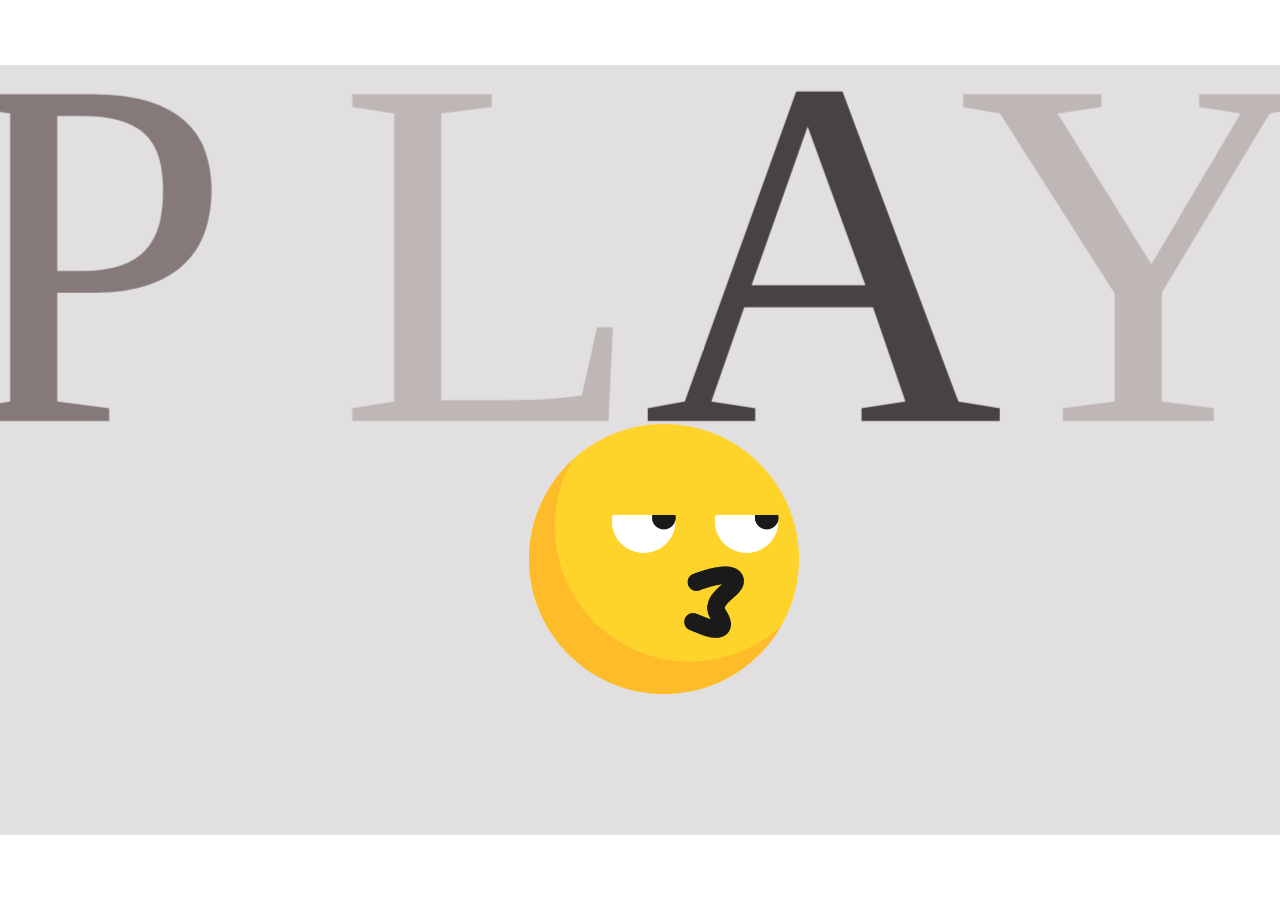
<file: door/index.html>
<!DOCTYPE html>
<html>

<head>
  <meta charset="utf-8">
  <title>door</title>
  <meta name="generator" content="Google Web Designer 14.0.4.1108">
  <meta name="template" content="Expandable 3.0.0">
  <meta name="viewport" content="width=device-width, initial-scale=1.0">
  <link href="gwdpage_style.css" rel="stylesheet" data-version="13" data-exports-type="gwd-page">
  <link href="gwdpagedeck_style.css" rel="stylesheet" data-version="14" data-exports-type="gwd-pagedeck">
  <link href="gwdimage_style.css" rel="stylesheet" data-version="16" data-exports-type="gwd-image">
  <style type="text/css" id="gwd-center-page-style">
    #page1 {
      left: 50%;
      top: 50%;
      margin-left: -731px;
      margin-top: -384.99px;
    }
  </style>
  <style type="text/css" id="gwd-lightbox-style">
    .gwd-lightbox {
      overflow: hidden;
    }
  </style>
  <style type="text/css" id="gwd-text-style">
    p {
      margin: 0px;
    }
    h1 {
      margin: 0px;
    }
    h2 {
      margin: 0px;
    }
    h3 {
      margin: 0px;
    }
  </style>
  <style type="text/css">
    html, body {
      width: 100%;
      height: 100%;
      margin: 0px;
    }
    .gwd-page-container {
      position: relative;
      width: 100%;
      height: 100%;
    }
    .gwd-page-content {
      background-color: transparent;
      transform: perspective(1400px) matrix3d(1, 0, 0, 0, 0, 1, 0, 0, 0, 0, 1, 0, 0, 0, 0, 1);
      transform-style: preserve-3d;
      position: absolute;
    }
    .gwd-page-wrapper {
      background-color: rgb(255, 255, 255);
      position: absolute;
      transform: translateZ(0px);
    }
    .page1-content {
      width: 550px;
      height: 400px;
    }
    .gwd-page-hu0l {
      background-image: none;
      background-color: rgb(225, 223, 223);
      width: 1462px;
      height: 769.98px;
    }
    .gwd-div-cn93 {
      width: 1462px;
      height: 769.98px;
    }
    .gwd-image-1e0q {
      position: absolute;
      width: 270px;
      height: 270px;
      left: 620px;
      top: 359px;
    }
    .gwd-image-17ht {
      position: absolute;
      overflow: hidden;
      visibility: hidden;
      width: 47px;
      height: 47px;
      left: 0px;
      top: 0px;
    }
    .gwd-image-fw6a {
      position: absolute;
      visibility: hidden;
      opacity: 0.95;
      width: 65px;
      height: 65px;
      left: 1267px;
      top: 670px;
    }
    .gwd-div-45rn {
      position: absolute;
      width: 134px;
      height: 117.58px;
      left: 1267px;
      top: 570px;
    }
    .gwd-p-11vv {
      position: absolute;
      transform-origin: 50% 50% 0px;
      text-align: center;
      left: -332px;
      top: -165px;
      z-index: 0;
      transform-style: preserve-3d;
      font-weight: normal;
      font-family: Verdana;
      height: 513.18px;
      border-image-source: none;
      border-image-width: 1;
      border-image-outset: 0;
      border-image-repeat: stretch;
      border-color: rgb(225, 223, 223);
      width: 2410px;
      font-size: 500px;
      transform: translate3d(-146px, 65px, -2px);
      color: rgb(82, 73, 73);
    }
    .gwd-div-399p {
      width: 100%;
      height: 100%;
    }
    .gwd-img-fkug {
      width: 100%;
      height: 100%;
      display: block;
      background-position: center center;
    }
    .gwd-span-nyzu {
      color: rgb(138, 127, 127);
    }
    .gwd-span-1im9 {
      font-size: 350px;
    }
    .gwd-span-146o {
      color: rgb(133, 121, 121);
    }
    .gwd-span-10i2 {
      color: rgb(191, 182, 182);
    }
    .gwd-span-1e3h {
      color: rgb(71, 67, 67);
    }
    .gwd-span-fdxi {
      color: rgb(191, 182, 182);
    }
  </style>
  <script data-source="googbase_min.js" data-version="4" data-exports-type="googbase" src="googbase_min.js"></script>
  <script data-source="gwd_webcomponents_v1_min.js" data-version="2" data-exports-type="gwd_webcomponents_v1" src="gwd_webcomponents_v1_min.js"></script>
  <script data-source="gwdpage_min.js" data-version="13" data-exports-type="gwd-page" src="gwdpage_min.js"></script>
  <script data-source="gwdpagedeck_min.js" data-version="14" data-exports-type="gwd-pagedeck" src="gwdpagedeck_min.js"></script>
  <script type="text/javascript" gwd-events="support" src="gwd-events-support.1.0.js"></script>
  <script type="text/javascript" gwd-events="handlers">
    gwd.auto_3561854_emoji_emoticon_expression_feeling_grumble_iconClick = function(event) {
      // GWD Predefined Function
      gwd.actions.events.setInlineStyle('3561854_emoji_emoticon_expression_feeling_grumble_icon', 'transition: all 2s ease-in-out; transform: rotate(20deg) translate(-30px);');
    };
    gwd.auto_3561854_emoji_emoticon_expression_feeling_grumble_iconClick1 = function(event) {
      // GWD Predefined Function
      gwd.actions.events.setInlineStyle('1038975_astronomy_celestial_body_light_planet_sky_icon', 'transition: all 1s ease-in; visibility: visible;');
    };
    gwd.auto_3561854_emoji_emoticon_expression_feeling_grumble_iconClick2 = function(event) {
      // GWD Predefined Function
      gwd.actions.events.setInlineStyle('2199086_mail_email_letter_message_paper_icon', 'transition: all 1s linear; visibility: visible;');
    };
  </script>
  <script type="text/javascript" gwd-events="registration">
    // Google Web Designer中的事件处理支持代码
    // 此脚本块是自动生成的。请勿修改！
    gwd.actions.events.registerEventHandlers = function(event) {
      gwd.actions.events.addHandler('3561854_emoji_emoticon_expression_feeling_grumble_icon', 'click', gwd.auto_3561854_emoji_emoticon_expression_feeling_grumble_iconClick, false);
      gwd.actions.events.addHandler('3561854_emoji_emoticon_expression_feeling_grumble_icon', 'click', gwd.auto_3561854_emoji_emoticon_expression_feeling_grumble_iconClick1, false);
      gwd.actions.events.addHandler('3561854_emoji_emoticon_expression_feeling_grumble_icon', 'click', gwd.auto_3561854_emoji_emoticon_expression_feeling_grumble_iconClick2, false);
    };
    gwd.actions.events.deregisterEventHandlers = function(event) {
      gwd.actions.events.removeHandler('3561854_emoji_emoticon_expression_feeling_grumble_icon', 'click', gwd.auto_3561854_emoji_emoticon_expression_feeling_grumble_iconClick, false);
      gwd.actions.events.removeHandler('3561854_emoji_emoticon_expression_feeling_grumble_icon', 'click', gwd.auto_3561854_emoji_emoticon_expression_feeling_grumble_iconClick1, false);
      gwd.actions.events.removeHandler('3561854_emoji_emoticon_expression_feeling_grumble_icon', 'click', gwd.auto_3561854_emoji_emoticon_expression_feeling_grumble_iconClick2, false);
    };
    document.addEventListener("DOMContentLoaded", gwd.actions.events.registerEventHandlers);
    document.addEventListener("unload", gwd.actions.events.deregisterEventHandlers);
  </script>
  <script data-source="gwdimage_min.js" data-version="16" data-exports-type="gwd-image" src="gwdimage_min.js"></script>
</head>

<body class="document-body">
  <gwd-pagedeck class="gwd-page-container" id="pagedeck" data-gwd-offset-top="0px" data-gwd-offset-left="0px">
    <gwd-page id="page1" class="gwd-page-wrapper page1-content gwd-lightbox gwd-page-hu0l" data-gwd-width="1462px" data-gwd-height="769.98px" centered="">
      <div class="gwd-page-content page1-content gwd-div-cn93">
        <gwd-image id="3561854_emoji_emoticon_expression_feeling_grumble_icon" source="assets/3561854_emoji_emoticon_expression_feeling_grumble_icon.png" scaling="stretch" class="gwd-image-1e0q"></gwd-image>
        <div class="gwd-div-45rn">
          <a href="../word/我打.html">
            <gwd-image id="1038975_astronomy_celestial_body_light_planet_sky_icon" source="assets/1038975_astronomy_celestial body_light_planet_sky_icon.png" scaling="stretch" class="gwd-image-17ht"></gwd-image>
          </a>
        </div>
        <gwd-image id="2199086_mail_email_letter_message_paper_icon" source="assets/2199086_mail_email_letter_message_paper_icon.png" scaling="stretch" class="gwd-image-fw6a"></gwd-image>
        <p class="gwd-p-11vv"><span class="gwd-span-146o">P&nbsp;</span><span class="gwd-span-nyzu gwd-span-10i2">L</span><span class="gwd-span-nyzu gwd-span-1e3h">A</span><span class="gwd-span-nyzu gwd-span-fdxi">Y</span></p>
      </div>
    </gwd-page>
  </gwd-pagedeck>
  <script type="text/javascript" id="gwd-init-code">
    (function() {
      document.body.style.opacity = "0";
      var pageDeck = document.getElementById('pagedeck');
      /**
       * Handles the DOMContentLoaded event. The DOMContentLoaded event is
       * fired when the document has been completely loaded and parsed.
       */

      function handleDomContentLoaded(event) {}

      /**
       * Handles the WebComponentsReady event. This event is fired when all
       * custom elements have been registered and upgraded.
       */
      function handleWebComponentsReady(event) {
        document.body.style.opacity = "";
        setTimeout(function() {
          pageDeck.goToPage(pageDeck.getDefaultPage().id);
        }, 0);
      }

      window.addEventListener('DOMContentLoaded',
        handleDomContentLoaded, false);
      window.addEventListener('WebComponentsReady',
        handleWebComponentsReady, false);
    })();
  </script>
</body>

</html>
</file>
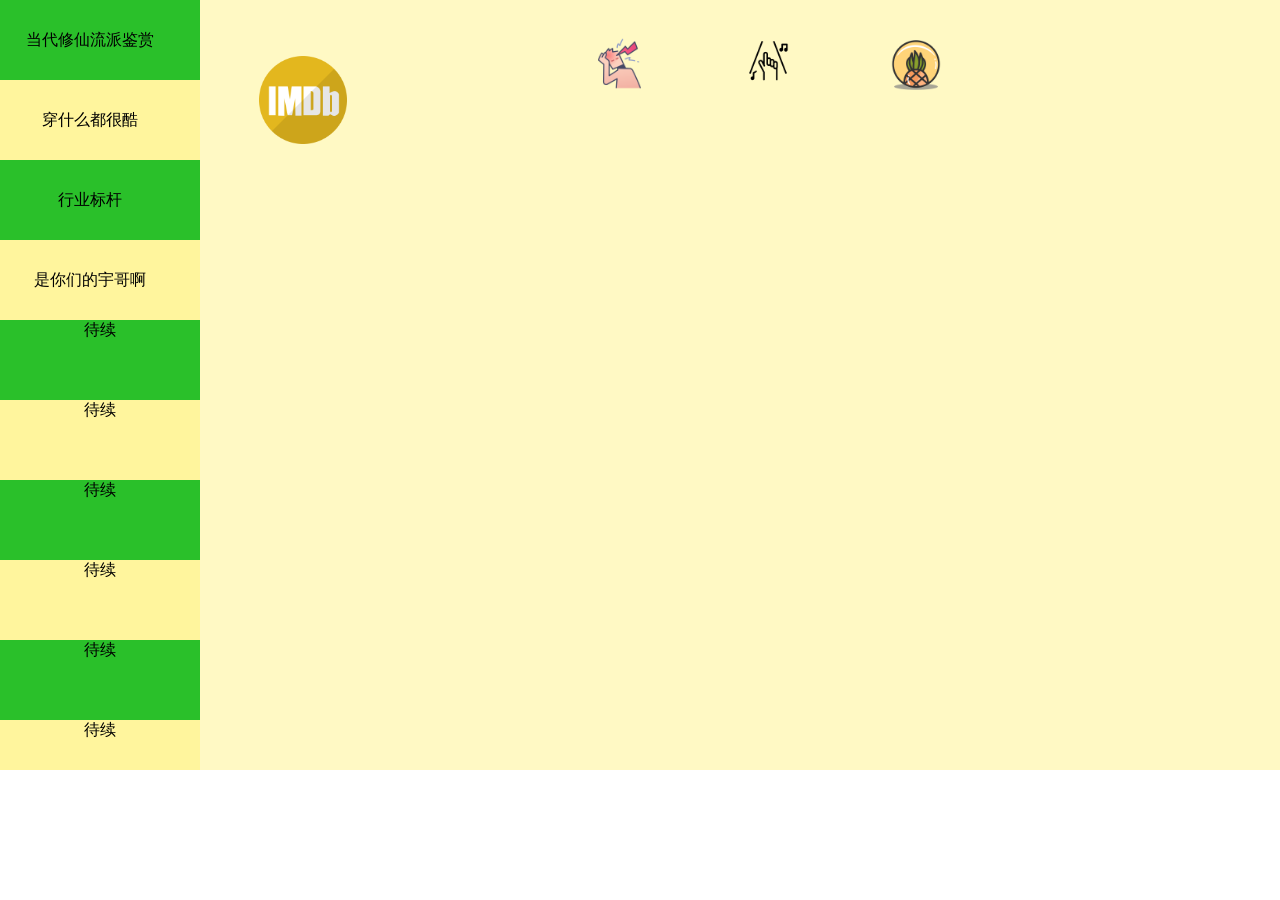
<file: vedio/当代修仙流派鉴赏.html>
<!DOCTYPE html>
<html>

<head>
  <meta charset="utf-8">
  <title>vedio</title>
  <meta name="generator" content="Google Web Designer 14.0.4.1108">
  <meta name="template" content="Expandable 3.0.0">
  <meta name="viewport" content="width=device-width, initial-scale=1.0">
  <link href="gwdpage_style.css" rel="stylesheet" data-version="13" data-exports-type="gwd-page">
  <link href="gwdpagedeck_style.css" rel="stylesheet" data-version="14" data-exports-type="gwd-pagedeck">
  <link href="gwdimage_style.css" rel="stylesheet" data-version="16" data-exports-type="gwd-image">
  <link href="gwdiframe_style.css" rel="stylesheet" data-version="8" data-exports-type="gwd-iframe">
  <style type="text/css" id="gwd-lightbox-style">
    .gwd-lightbox {
      overflow: hidden;
    }
  </style>
  <style type="text/css" id="gwd-text-style">
    p {
      margin: 0px;
    }
    h1 {
      margin: 0px;
    }
    h2 {
      margin: 0px;
    }
    h3 {
      margin: 0px;
    }
  </style>
  <style type="text/css">
    html, body {
      width: 100%;
      height: 100%;
      margin: 0px;
    }
    .gwd-page-container {
      position: relative;
      width: 100%;
      height: 100%;
    }
    .gwd-page-content {
      background-color: transparent;
      transform: perspective(1400px) matrix3d(1, 0, 0, 0, 0, 1, 0, 0, 0, 0, 1, 0, 0, 0, 0, 1);
      transform-style: preserve-3d;
      position: absolute;
    }
    .gwd-page-wrapper {
      background-color: rgb(255, 255, 255);
      position: absolute;
      transform: translateZ(0px);
    }
    .page1-content {
      width: 550px;
      height: 400px;
    }
    .gwd-page-cn6p {
      background-image: none;
      background-color: rgb(255, 224, 178);
      width: 100%;
      height: 100%;
    }
    .gwd-image-16p6 {
      position: absolute;
      width: 49.54px;
      height: 49.54px;
      left: 0px;
      top: 0px;
    }
    .gwd-image-1ykb {
      position: absolute;
      width: 49.54px;
      height: 49.54px;
      left: 0px;
      top: 0px;
    }
    .gwd-image-14s4 {
      position: absolute;
      width: 53.35px;
      height: 53.35px;
      left: 0px;
      top: 0px;
    }
    .gwd-div-1j0w {
      width: 100%;
      height: 100%;
    }
    .gwd-div-1p2d {
      position: absolute;
      width: 53.35px;
      height: 53.35px;
      left: 713px;
      top: 123px;
    }
    .gwd-div-1vva {
      position: absolute;
      width: 49.525px;
      height: 49.525px;
      left: 935px;
      top: 123px;
    }
    .gwd-div-uqmo {
      position: absolute;
      width: 49.525px;
      height: 49.525px;
      left: 1153px;
      top: 127px;
    }
    .gwd-div-2oar {
      position: absolute;
      display: block;
      text-decoration: none;
      color: white;
      line-height: 50px;
      text-align: center;
      width: 271px;
      background-image: none;
      background-color: rgb(255, 204, 128);
      border-radius: 0px;
      height: 480px;
      left: 94px;
      top: 344px;
    }
    .gwd-p-iz7a {
      position: absolute;
      left: 110px;
      top: 352px;
      width: 271px;
      height: 80px;
    }
    .gwd-p-sybn {
      left: 110px;
      top: 432px;
    }
    .gwd-p-5of2 {
      left: 94px;
      top: 504px;
    }
    .gwd-p-rlc1 {
      top: 592px;
    }
    .gwd-p-1ney {
      top: 672px;
    }
    .gwd-p-zdnr {
      left: 95px;
      top: 744px;
    }
    .gwd-p-wgvb {
      text-align: center;
      width: 272px;
      transform-origin: 50% 50% 0px;
      background-image: none;
      background-color: rgb(255, 204, 128);
      left: 94px;
      top: 344px;
    }
    .gwd-span-dpya {
      font-size: 24px;
      color: rgb(33, 33, 33);
    }
    .gwd-p-1yvf {
      left: 94px;
      top: 424px;
    }
    .gwd-p-i7v7 {
      left: 94px;
      top: 584px;
    }
    .gwd-p-1evt {
      left: 94px;
      top: 664px;
    }
    .gwd-p-p91w {
      left: 94px;
      top: 664px;
    }
    .gwd-image-rejs {
      position: absolute;
      left: 504px;
      top: 728px;
      transform-style: preserve-3d;
      width: 68px;
      height: 68px;
      transform: translate3d(-308px, 120px, 0px) rotateZ(90deg);
    }
    .gwd-image-gob0 {
      width: 52.25px;
      left: 480.28px;
      height: 52.25px;
      transform: translate3d(-291px, -476px, 0px) rotateZ(-91deg);
    }
    .gwd-div-5ess {
      width: 43.4px;
      height: 45.89px;
      left: 830px;
      top: 85px;
    }
    .gwd-div-1km3 {
      width: 43.4px;
      height: 45.89px;
      left: 1021px;
      top: 89px;
    }
    .gwd-div-wsya {
      width: 46.76px;
      height: 49.43px;
      left: 635px;
      top: 85px;
    }
    .gwd-div-1twm {
      height: 770px;
      width: 1462px;
    }
    .gwd-page-1v3h {
      height: 770px;
      width: 1462px;
    }
    .gwd-div-bmbk {
      width: 1700px;
      height: 1024px;
    }
    .gwd-page-1dbr {
      width: 1700px;
      height: 1024px;
    }
    .gwd-div-9586 {
      width: 208.23px;
      height: 368.82px;
      left: 110px;
      top: 333px;
    }
    .gwd-p-y62l {
      width: 208.23px;
      height: 61.47px;
      left: 110px;
      top: 517px;
    }
    .gwd-p-hyww {
      width: 208.23px;
      height: 61.47px;
      left: 110px;
      top: 578px;
    }
    .gwd-p-1mfv {
      width: 208.23px;
      height: 61.47px;
      left: 110px;
      top: 578px;
    }
    .gwd-p-a72o {
      width: 208.23px;
      height: 61.47px;
      left: 111px;
      top: 640px;
    }
    .gwd-p-1dg3 {
      width: 208.23px;
      height: 61.47px;
      left: 110px;
      top: 455px;
    }
    .gwd-p-f047 {
      width: 208.23px;
      height: 61.47px;
      left: 110px;
      top: 394px;
    }
    .gwd-p-x3vx {
      width: 209px;
      height: 61.47px;
      left: 110px;
      top: 333px;
    }
    .gwd-image-1sxm {
      width: 52.25px;
      left: 480.38px;
      height: 52.25px;
      top: 586.81px;
      transform: translate3d(-292px, 133px, 0px) rotateZ(90deg);
    }
    .gwd-div-cq6i {
      width: 33.49px;
      height: 37.17px;
      left: 743px;
      top: 37px;
    }
    .gwd-div-1am2 {
      width: 33.49px;
      height: 37.17px;
      left: 891px;
      top: 40px;
    }
    .gwd-div-1hju {
      width: 36.07px;
      height: 40.04px;
      left: 593px;
      top: 37px;
    }
  </style>
  <style id="sidebar">
    .leftNav {
      position: fixed;
      height: 100%;
      width: 200px;
      background: none rgb(255, 245, 157);
      left: 0px;
      overflow-y: auto;
    }
    a:link {
      width: 180px;
      height: 80px;
      display: flex;
      justify-content: center;
      align-items: center;
      color: black;
      text-decoration: none;
    }
    a:visited {
      width: 180px;
      height: 80px;
      display: flex;
      justify-content: center;
      align-items: center;
      color: black;
      text-decoration: none;
    }
    .gwd-div-1twm {
      width: 1520px;
    }
    .gwd-page-1v3h {
      width: 1520px;
    }
    .gwd-page-cn6p {
      background-image: none;
      background-color: rgb(255, 249, 196);
    }
    .gwd-image-150c {
      position: absolute;
      width: 88px;
      height: 88px;
      left: 259px;
      top: 56px;
    }
    .gwd-iframe-ghgh {
      position: absolute;
      border: none;
      left: 411px;
      top: 151px;
      width: 879px;
      height: 500px;
    }
  </style>
  <script data-source="googbase_min.js" data-version="4" data-exports-type="googbase" src="googbase_min.js"></script>
  <script data-source="gwd_webcomponents_v1_min.js" data-version="2" data-exports-type="gwd_webcomponents_v1" src="gwd_webcomponents_v1_min.js"></script>
  <script data-source="gwdpage_min.js" data-version="13" data-exports-type="gwd-page" src="gwdpage_min.js"></script>
  <script data-source="gwdpagedeck_min.js" data-version="14" data-exports-type="gwd-pagedeck" src="gwdpagedeck_min.js"></script>
  <script data-source="gwdimage_min.js" data-version="16" data-exports-type="gwd-image" src="gwdimage_min.js"></script>
  <script data-source="gwdiframe_min.js" data-version="8" data-exports-type="gwd-iframe" src="gwdiframe_min.js"></script>
</head>

<body class="document-body">
  <gwd-pagedeck class="gwd-page-container" id="pagedeck" data-gwd-offset-top="0px" data-gwd-offset-left="0px">
    <gwd-page id="page1" class="gwd-page-wrapper page1-content gwd-lightbox gwd-page-cn6p gwd-page-1v3h" data-gwd-width="1520px" data-gwd-height="770px">
      <div class="gwd-page-content page1-content gwd-div-1j0w gwd-div-1twm">
        <div class="leftNav" id="sidebar">
          <p style="height: 80px; background: rgb(42, 192, 42); text-align: center; margin: 0px;"><a href="../vedio/当代修仙流派鉴赏.html">当代修仙流派鉴赏</a></p>
          <p style="height: 80px; text-align: center; margin: 0px;"><a href="../vedio/穿什么都很酷/穿什么都很酷.html">穿什么都很酷</a></p>
          <p style="height: 80px; background: rgb(42, 192, 42); text-align: center; margin: 0px;"><a href="../vedio/行业标杆/行业标杆.html">行业标杆</a></p>
          <p style="height: 80px; text-align: center; margin: 0px;"><a href="../vedio/是你们的宇哥啊/是你们的宇哥啊.html">是你们的宇哥啊</a></p>
          <p style="height: 80px; background: rgb(42, 192, 42); text-align: center; margin: 0px;">待续</p>
          <p style="height: 80px; text-align: center; margin: 0px;">待续</p>
          <p style="height: 80px; background: rgb(42, 192, 42); text-align: center; margin: 0px;">待续</p>
          <p style="height: 80px; text-align: center; margin: 0px;">待续</p>
          <p style="height: 80px; background: rgb(42, 192, 42); text-align: center; margin: 0px;">待续</p>
          <p style="height: 80px; text-align: center; margin: 0px;">待续</p>
        </div>
        <div class="gwd-div-1vva gwd-div-cq6i">
          <a href="../music/木杰克.html">
            <gwd-image id="7149745_dancing_dancer_party_lifestyle_happiness_icon" source="assets/7149745_dancing_dancer_party_lifestyle_happiness_icon.png" scaling="stretch" class="gwd-image-16p6"></gwd-image>
          </a>
        </div>
        <div class="gwd-div-uqmo gwd-div-1am2">
          <a href="../vedio/韦迪哦.html">
            <gwd-image id="1844707_pineapple_summer_tropical_vacation_food_icon" source="assets/1844707_pineapple_summer_tropical_vacation_food_icon.png" scaling="stretch" class="gwd-image-1ykb"></gwd-image>
          </a>
        </div>
        <div class="gwd-div-1p2d gwd-div-1hju">
          <a href="word.html">
            <gwd-image id="5859946_ache_head_headache_migraine_pain_icon" source="assets/5859946_ache_head_headache_migraine_pain_icon.png" scaling="stretch" class="gwd-image-14s4"></gwd-image>
          </a>
        </div>
        <gwd-image id="670436_television_movie_tv_media_imdb_icon" source="assets/670436_television_movie_tv_media_imdb_icon.png" scaling="stretch" class="gwd-image-150c"></gwd-image>
        <gwd-iframe id="gwd-iframe_1" class="gwd-iframe-ghgh" data-gwd-name="vedio" source="https://player.bilibili.com/player.html?aid=384990706&amp;bvid=BV1sZ4y1q7rf&amp;cid=745238519&amp;page=1&quot; scrolling=&quot;no&quot; border=&quot;0&quot; frameborder=&quot;no&quot; framespacing=&quot;0&quot; allowfullscreen=&quot;true">
        </gwd-iframe>
      </div>
    </gwd-page>
  </gwd-pagedeck>
  <script type="text/javascript" id="gwd-init-code">
    (function() {
      document.body.style.opacity = "0";
      var pageDeck = document.getElementById('pagedeck');
      /**
       * Handles the DOMContentLoaded event. The DOMContentLoaded event is
       * fired when the document has been completely loaded and parsed.
       */

      function handleDomContentLoaded(event) {}

      /**
       * Handles the WebComponentsReady event. This event is fired when all
       * custom elements have been registered and upgraded.
       */
      function handleWebComponentsReady(event) {
        document.body.style.opacity = "";
        setTimeout(function() {
          pageDeck.goToPage(pageDeck.getDefaultPage().id);
        }, 0);
      }

      window.addEventListener('DOMContentLoaded',
        handleDomContentLoaded, false);
      window.addEventListener('WebComponentsReady',
        handleWebComponentsReady, false);
    })();
  </script>
</body>

</html>
</file>
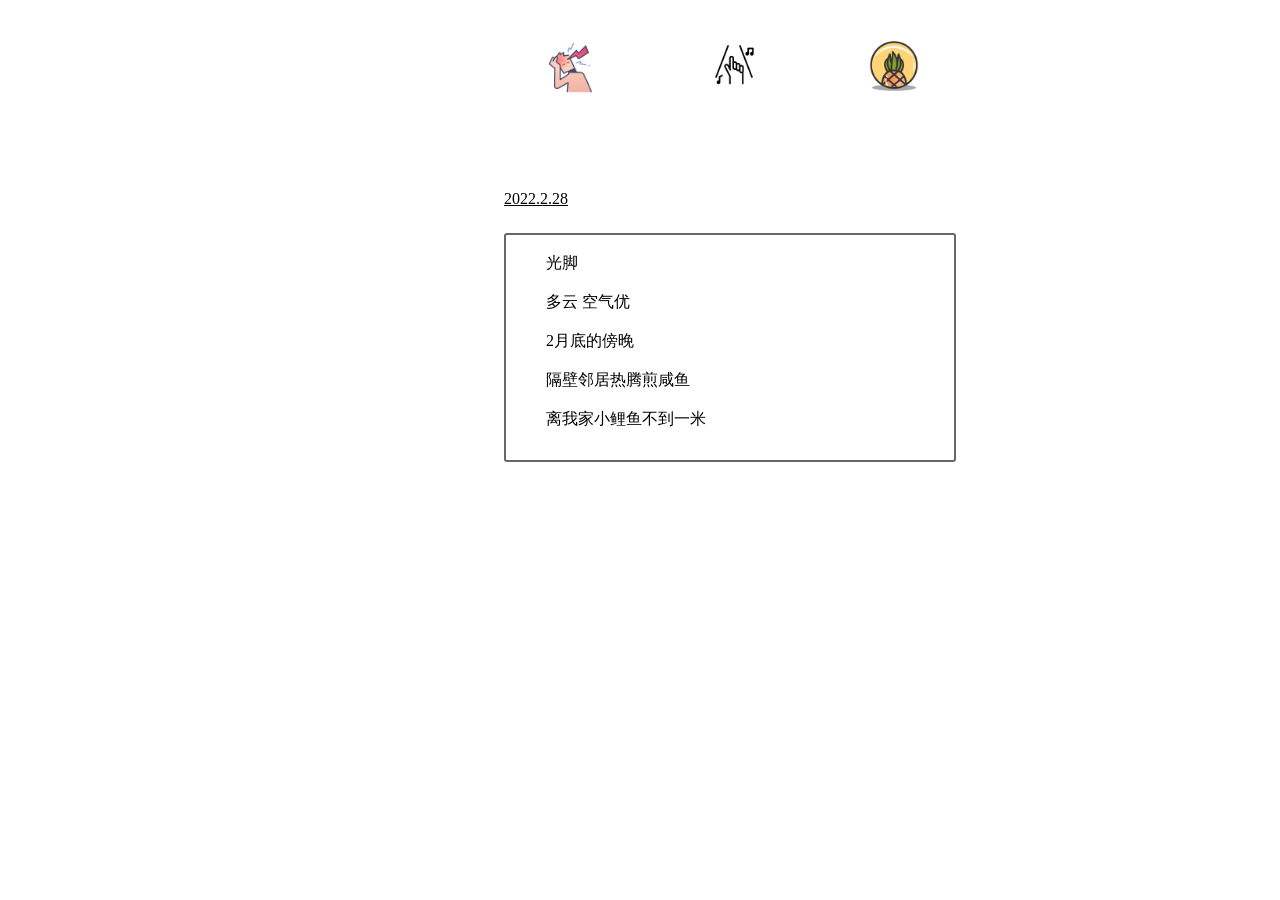
<file: word/我打.html>
<!DOCTYPE html>
<html>

<head>
  <meta charset="utf-8">
  <title>word</title>
  <meta name="generator" content="Google Web Designer 14.0.4.1108">
  <meta name="template" content="Expandable 3.0.0">
  <meta name="viewport" content="width=device-width, initial-scale=1.0">
  <link href="gwdpage_style.css" rel="stylesheet" data-version="13" data-exports-type="gwd-page">
  <link href="gwdpagedeck_style.css" rel="stylesheet" data-version="14" data-exports-type="gwd-pagedeck">
  <link href="gwdimage_style.css" rel="stylesheet" data-version="16" data-exports-type="gwd-image">
  <style type="text/css" id="gwd-lightbox-style">
    .gwd-lightbox {
      overflow: hidden;
    }
  </style>
  <style type="text/css" id="gwd-text-style">
    p {
      margin: 0px;
    }
    h1 {
      margin: 0px;
    }
    h2 {
      margin: 0px;
    }
    h3 {
      margin: 0px;
    }
  </style>
  <style type="text/css">
    html, body {
      width: 100%;
      height: 100%;
      margin: 0px;
    }
    .gwd-page-container {
      position: relative;
      width: 100%;
      height: 100%;
    }
    .gwd-page-content {
      background-color: transparent;
      transform: perspective(1400px) matrix3d(1, 0, 0, 0, 0, 1, 0, 0, 0, 0, 1, 0, 0, 0, 0, 1);
      transform-style: preserve-3d;
      position: absolute;
    }
    .gwd-page-wrapper {
      position: absolute;
      transform: translateZ(0px);
      background-color: rgb(255, 255, 255);
    }
    .page1-content {
      width: 550px;
      height: 400px;
    }
    .gwd-page-cn6p {
      height: 770px;
      width: 1520px;
      background-image: none;
    }
    .gwd-image-16p6 {
      position: absolute;
      width: 49.54px;
      height: 49.54px;
      left: 0px;
      top: 0px;
    }
    .gwd-image-1ykb {
      position: absolute;
      width: 49.54px;
      height: 49.54px;
      left: 0px;
      top: 0px;
    }
    .gwd-image-14s4 {
      position: absolute;
      width: 53.35px;
      height: 53.35px;
      left: 0px;
      top: 0px;
    }
    .gwd-div-1j0w {
      height: 770px;
      width: 1520px;
    }
    .gwd-div-1p2d {
      position: absolute;
      width: 53.35px;
      height: 53.35px;
      left: 544px;
      top: 41px;
    }
    .gwd-div-1gnr {
      position: absolute;
      width: 49.525px;
      height: 49.525px;
      left: 709px;
      top: 41px;
    }
    .gwd-div-vdv2 {
      position: absolute;
      width: 49.525px;
      height: 49.525px;
      left: 869px;
      top: 41px;
    }
    .gwd-span-18dc {
      position: absolute;
      transform-origin: 50% 50% 0px;
      font-family: Verdana;
      padding-left: 40px;
      opacity: 1;
      border-style: solid;
      height: 225px;
      border-image-source: none;
      border-image-width: 1;
      border-image-outset: 0;
      border-image-repeat: stretch;
      border-color: rgb(104, 103, 103);
      text-align: left;
      border-radius: 3px;
      border-width: 2px;
      width: 408px;
      left: 504px;
      top: 233px;
    }
    .gwd-div-13xx {
      left: 0px;
      top: 189px;
    }
    .gwd-span-8h0j {
      position: absolute;
      font-family: Verdana;
      text-decoration: underline;
      left: 504px;
      top: 190px;
    }
  </style>
  <script data-source="googbase_min.js" data-version="4" data-exports-type="googbase" src="googbase_min.js"></script>
  <script data-source="gwd_webcomponents_v1_min.js" data-version="2" data-exports-type="gwd_webcomponents_v1" src="gwd_webcomponents_v1_min.js"></script>
  <script data-source="gwdpage_min.js" data-version="13" data-exports-type="gwd-page" src="gwdpage_min.js"></script>
  <script data-source="gwdpagedeck_min.js" data-version="14" data-exports-type="gwd-pagedeck" src="gwdpagedeck_min.js"></script>
  <script data-source="gwdimage_min.js" data-version="16" data-exports-type="gwd-image" src="gwdimage_min.js"></script>
</head>

<body class="document-body">
  <gwd-pagedeck class="gwd-page-container" id="pagedeck">
    <gwd-page id="page1" class="gwd-page-wrapper page1-content gwd-lightbox gwd-page-cn6p" data-gwd-width="1520px" data-gwd-height="770px">
      <div class="gwd-page-content page1-content gwd-div-1j0w">
        <div class="gwd-div-1gnr text-tool-feedback">
          <a href="../music/木杰克.html">
            <gwd-image id="7149745_dancing_dancer_party_lifestyle_happiness_icon" source="assets/7149745_dancing_dancer_party_lifestyle_happiness_icon.png" scaling="stretch" class="gwd-image-16p6"></gwd-image>
          </a>
        </div>
        <div class="gwd-div-vdv2 text-tool-feedback">
          <a href="../vedio/当代修仙流派鉴赏.html">
            <gwd-image id="1844707_pineapple_summer_tropical_vacation_food_icon" source="assets/1844707_pineapple_summer_tropical_vacation_food_icon.png" scaling="stretch" class="gwd-image-1ykb"></gwd-image>
          </a>
        </div>
        <div class="gwd-div-1p2d text-tool-feedback">
          <a href="我打.html">
            <gwd-image id="5859946_ache_head_headache_migraine_pain_icon" source="assets/5859946_ache_head_headache_migraine_pain_icon.png" scaling="stretch" class="gwd-image-14s4"></gwd-image>
          </a>
        </div>
        <span class="gwd-span-18dc text-tool-feedback"><br>光脚&nbsp;<br><br><div></div><div></div><div>多云 空气优<br><br>
</div><div>
</div><div>2月底的傍晚<br><br> 
</div><div>
</div><div>隔壁邻居热腾煎咸鱼<br><br>
</div><div>
</div><div>离我家小鲤鱼不到一米<br><br>
</div><div>
</div><div class="gwd-div-13xx"><br></div></span><span class="gwd-span-8h0j text-tool-feedback">2022.2.28</span></div>
    </gwd-page>
  </gwd-pagedeck>
  <script type="text/javascript" id="gwd-init-code">
    (function() {
      document.body.style.opacity = "0";
      var pageDeck = document.getElementById('pagedeck');
      /**
       * Handles the DOMContentLoaded event. The DOMContentLoaded event is
       * fired when the document has been completely loaded and parsed.
       */

      function handleDomContentLoaded(event) {}

      /**
       * Handles the WebComponentsReady event. This event is fired when all
       * custom elements have been registered and upgraded.
       */
      function handleWebComponentsReady(event) {
        document.body.style.opacity = "";
        setTimeout(function() {
          pageDeck.goToPage(pageDeck.getDefaultPage().id);
        }, 0);
      }

      window.addEventListener('DOMContentLoaded',
        handleDomContentLoaded, false);
      window.addEventListener('WebComponentsReady',
        handleWebComponentsReady, false);
    })();
  </script>
</body>

</html>
</file>
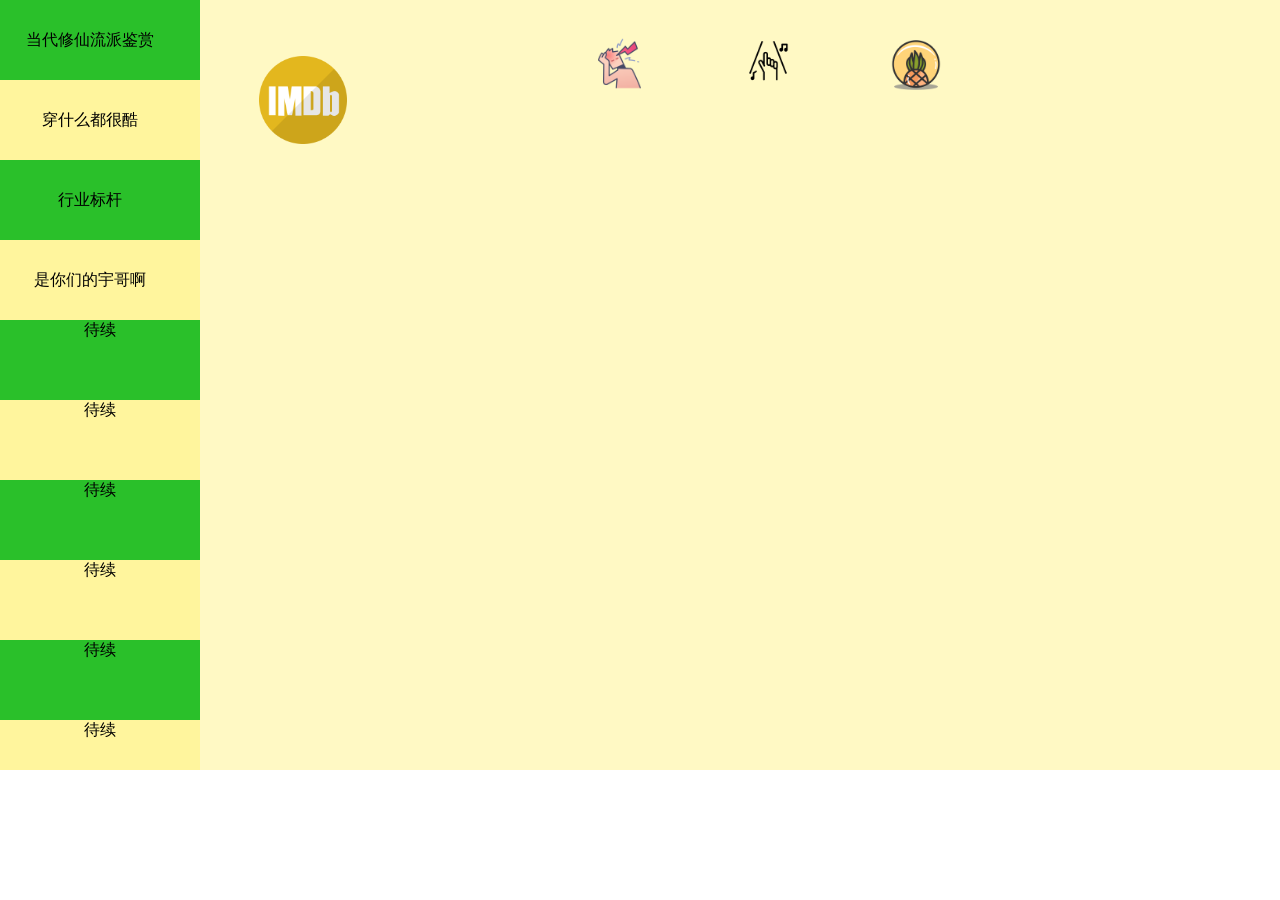
<file: vedio/是你们的宇哥啊/是你们的宇哥啊.html>
<!DOCTYPE html>
<html>

<head>
  <meta charset="utf-8">
  <title>vedio</title>
  <meta name="generator" content="Google Web Designer 14.0.4.1108">
  <meta name="template" content="Expandable 3.0.0">
  <meta name="viewport" content="width=device-width, initial-scale=1.0">
  <link href="gwdpage_style.css" rel="stylesheet" data-version="13" data-exports-type="gwd-page">
  <link href="gwdpagedeck_style.css" rel="stylesheet" data-version="14" data-exports-type="gwd-pagedeck">
  <link href="gwdimage_style.css" rel="stylesheet" data-version="16" data-exports-type="gwd-image">
  <link href="gwdiframe_style.css" rel="stylesheet" data-version="8" data-exports-type="gwd-iframe">
  <style type="text/css" id="gwd-lightbox-style">
    .gwd-lightbox {
      overflow: hidden;
    }
  </style>
  <style type="text/css" id="gwd-text-style">
    p {
      margin: 0px;
    }
    h1 {
      margin: 0px;
    }
    h2 {
      margin: 0px;
    }
    h3 {
      margin: 0px;
    }
  </style>
  <style type="text/css">
    html, body {
      width: 100%;
      height: 100%;
      margin: 0px;
    }
    .gwd-page-container {
      position: relative;
      width: 100%;
      height: 100%;
    }
    .gwd-page-content {
      background-color: transparent;
      transform: perspective(1400px) matrix3d(1, 0, 0, 0, 0, 1, 0, 0, 0, 0, 1, 0, 0, 0, 0, 1);
      transform-style: preserve-3d;
      position: absolute;
    }
    .gwd-page-wrapper {
      background-color: rgb(255, 255, 255);
      position: absolute;
      transform: translateZ(0px);
    }
    .page1-content {
      width: 550px;
      height: 400px;
    }
    .gwd-page-cn6p {
      background-image: none;
      background-color: rgb(255, 224, 178);
      width: 100%;
      height: 100%;
    }
    .gwd-image-16p6 {
      position: absolute;
      width: 49.54px;
      height: 49.54px;
      left: 0px;
      top: 0px;
    }
    .gwd-image-1ykb {
      position: absolute;
      width: 49.54px;
      height: 49.54px;
      left: 0px;
      top: 0px;
    }
    .gwd-image-14s4 {
      position: absolute;
      width: 53.35px;
      height: 53.35px;
      left: 0px;
      top: 0px;
    }
    .gwd-div-1j0w {
      width: 100%;
      height: 100%;
    }
    .gwd-div-1p2d {
      position: absolute;
      width: 53.35px;
      height: 53.35px;
      left: 713px;
      top: 123px;
    }
    .gwd-div-1vva {
      position: absolute;
      width: 49.525px;
      height: 49.525px;
      left: 935px;
      top: 123px;
    }
    .gwd-div-uqmo {
      position: absolute;
      width: 49.525px;
      height: 49.525px;
      left: 1153px;
      top: 127px;
    }
    .gwd-div-2oar {
      position: absolute;
      display: block;
      text-decoration: none;
      color: white;
      line-height: 50px;
      text-align: center;
      width: 271px;
      background-image: none;
      background-color: rgb(255, 204, 128);
      border-radius: 0px;
      height: 480px;
      left: 94px;
      top: 344px;
    }
    .gwd-p-iz7a {
      position: absolute;
      left: 110px;
      top: 352px;
      width: 271px;
      height: 80px;
    }
    .gwd-p-sybn {
      left: 110px;
      top: 432px;
    }
    .gwd-p-5of2 {
      left: 94px;
      top: 504px;
    }
    .gwd-p-rlc1 {
      top: 592px;
    }
    .gwd-p-1ney {
      top: 672px;
    }
    .gwd-p-zdnr {
      left: 95px;
      top: 744px;
    }
    .gwd-p-wgvb {
      text-align: center;
      width: 272px;
      transform-origin: 50% 50% 0px;
      background-image: none;
      background-color: rgb(255, 204, 128);
      left: 94px;
      top: 344px;
    }
    .gwd-span-dpya {
      font-size: 24px;
      color: rgb(33, 33, 33);
    }
    .gwd-p-1yvf {
      left: 94px;
      top: 424px;
    }
    .gwd-p-i7v7 {
      left: 94px;
      top: 584px;
    }
    .gwd-p-1evt {
      left: 94px;
      top: 664px;
    }
    .gwd-p-p91w {
      left: 94px;
      top: 664px;
    }
    .gwd-image-rejs {
      position: absolute;
      left: 504px;
      top: 728px;
      transform-style: preserve-3d;
      width: 68px;
      height: 68px;
      transform: translate3d(-308px, 120px, 0px) rotateZ(90deg);
    }
    .gwd-image-gob0 {
      width: 52.25px;
      left: 480.28px;
      height: 52.25px;
      transform: translate3d(-291px, -476px, 0px) rotateZ(-91deg);
    }
    .gwd-div-5ess {
      width: 43.4px;
      height: 45.89px;
      left: 830px;
      top: 85px;
    }
    .gwd-div-1km3 {
      width: 43.4px;
      height: 45.89px;
      left: 1021px;
      top: 89px;
    }
    .gwd-div-wsya {
      width: 46.76px;
      height: 49.43px;
      left: 635px;
      top: 85px;
    }
    .gwd-div-1twm {
      height: 770px;
      width: 1462px;
    }
    .gwd-page-1v3h {
      height: 770px;
      width: 1462px;
    }
    .gwd-div-bmbk {
      width: 1700px;
      height: 1024px;
    }
    .gwd-page-1dbr {
      width: 1700px;
      height: 1024px;
    }
    .gwd-div-9586 {
      width: 208.23px;
      height: 368.82px;
      left: 110px;
      top: 333px;
    }
    .gwd-p-y62l {
      width: 208.23px;
      height: 61.47px;
      left: 110px;
      top: 517px;
    }
    .gwd-p-hyww {
      width: 208.23px;
      height: 61.47px;
      left: 110px;
      top: 578px;
    }
    .gwd-p-1mfv {
      width: 208.23px;
      height: 61.47px;
      left: 110px;
      top: 578px;
    }
    .gwd-p-a72o {
      width: 208.23px;
      height: 61.47px;
      left: 111px;
      top: 640px;
    }
    .gwd-p-1dg3 {
      width: 208.23px;
      height: 61.47px;
      left: 110px;
      top: 455px;
    }
    .gwd-p-f047 {
      width: 208.23px;
      height: 61.47px;
      left: 110px;
      top: 394px;
    }
    .gwd-p-x3vx {
      width: 209px;
      height: 61.47px;
      left: 110px;
      top: 333px;
    }
    .gwd-image-1sxm {
      width: 52.25px;
      left: 480.38px;
      height: 52.25px;
      top: 586.81px;
      transform: translate3d(-292px, 133px, 0px) rotateZ(90deg);
    }
    .gwd-div-cq6i {
      width: 33.49px;
      height: 37.17px;
      left: 743px;
      top: 37px;
    }
    .gwd-div-1am2 {
      width: 33.49px;
      height: 37.17px;
      left: 891px;
      top: 40px;
    }
    .gwd-div-1hju {
      width: 36.07px;
      height: 40.04px;
      left: 593px;
      top: 37px;
    }
  </style>
  <style id="sidebar">
    .leftNav {
      position: fixed;
      height: 100%;
      width: 200px;
      background: none rgb(255, 245, 157);
      left: 0px;
      overflow-y: auto;
    }
    a:link {
      width: 180px;
      height: 80px;
      display: flex;
      justify-content: center;
      align-items: center;
      color: black;
      text-decoration: none;
    }
    a:visited {
      width: 180px;
      height: 80px;
      display: flex;
      justify-content: center;
      align-items: center;
      color: black;
      text-decoration: none;
    }
    .gwd-div-1twm {
      width: 1520px;
    }
    .gwd-page-1v3h {
      width: 1520px;
    }
    .gwd-page-cn6p {
      background-image: none;
      background-color: rgb(255, 249, 196);
    }
    .gwd-image-150c {
      position: absolute;
      width: 88px;
      height: 88px;
      left: 259px;
      top: 56px;
    }
    .gwd-iframe-1ioe {
      position: absolute;
      border: none;
      left: 411px;
      width: 879px;
      height: 500px;
      top: 144px;
    }
  </style>
  <script data-source="googbase_min.js" data-version="4" data-exports-type="googbase" src="googbase_min.js"></script>
  <script data-source="gwd_webcomponents_v1_min.js" data-version="2" data-exports-type="gwd_webcomponents_v1" src="gwd_webcomponents_v1_min.js"></script>
  <script data-source="gwdpage_min.js" data-version="13" data-exports-type="gwd-page" src="gwdpage_min.js"></script>
  <script data-source="gwdpagedeck_min.js" data-version="14" data-exports-type="gwd-pagedeck" src="gwdpagedeck_min.js"></script>
  <script data-source="gwdimage_min.js" data-version="16" data-exports-type="gwd-image" src="gwdimage_min.js"></script>
  <script data-source="gwdiframe_min.js" data-version="8" data-exports-type="gwd-iframe" src="gwdiframe_min.js"></script>
</head>

<body class="document-body">
  <gwd-pagedeck class="gwd-page-container" id="pagedeck" data-gwd-offset-top="0px" data-gwd-offset-left="0px">
    <gwd-page id="page1" class="gwd-page-wrapper page1-content gwd-lightbox gwd-page-cn6p gwd-page-1v3h" data-gwd-width="1520px" data-gwd-height="770px">
      <div class="gwd-page-content page1-content gwd-div-1j0w gwd-div-1twm">
        <div class="leftNav" id="sidebar">
          <p style="height: 80px; background: rgb(42, 192, 42); text-align: center; margin: 0px;"><a href="../当代修仙流派鉴赏.html">当代修仙流派鉴赏</a></p>
          <p style="height: 80px; text-align: center; margin: 0px;"><a href="../穿什么都很酷/穿什么都很酷.html">穿什么都很酷</a></p>
          <p style="height: 80px; background: rgb(42, 192, 42); text-align: center; margin: 0px;"><a href="../行业标杆/行业标杆.html">行业标杆</a></p>
          <p style="height: 80px; text-align: center; margin: 0px;"><a href="../是你们的宇哥啊/是你们的宇哥啊.html">是你们的宇哥啊</a></p>
          <p style="height: 80px; background: rgb(42, 192, 42); text-align: center; margin: 0px;">待续</p>
          <p style="height: 80px; text-align: center; margin: 0px;">待续</p>
          <p style="height: 80px; background: rgb(42, 192, 42); text-align: center; margin: 0px;">待续</p>
          <p style="height: 80px; text-align: center; margin: 0px;">待续</p>
          <p style="height: 80px; background: rgb(42, 192, 42); text-align: center; margin: 0px;">待续</p>
          <p style="height: 80px; text-align: center; margin: 0px;">待续</p>
        </div>
        <div class="gwd-div-1vva gwd-div-cq6i">
          <a href="../music/木杰克.html">
            <gwd-image id="7149745_dancing_dancer_party_lifestyle_happiness_icon" source="assets/7149745_dancing_dancer_party_lifestyle_happiness_icon.png" scaling="stretch" class="gwd-image-16p6"></gwd-image>
          </a>
        </div>
        <div class="gwd-div-uqmo gwd-div-1am2">
          <a href="../vedio/韦迪哦.html">
            <gwd-image id="1844707_pineapple_summer_tropical_vacation_food_icon" source="assets/1844707_pineapple_summer_tropical_vacation_food_icon.png" scaling="stretch" class="gwd-image-1ykb"></gwd-image>
          </a>
        </div>
        <div class="gwd-div-1p2d gwd-div-1hju">
          <a href="word.html">
            <gwd-image id="5859946_ache_head_headache_migraine_pain_icon" source="assets/5859946_ache_head_headache_migraine_pain_icon.png" scaling="stretch" class="gwd-image-14s4"></gwd-image>
          </a>
        </div>
        <gwd-image id="670436_television_movie_tv_media_imdb_icon" source="assets/670436_television_movie_tv_media_imdb_icon.png" scaling="stretch" class="gwd-image-150c"></gwd-image>
        <gwd-iframe id="gwd-iframe_1" source="https://player.bilibili.com/player.html?aid=512473462&amp;bvid=BV1Kg411R7PN&amp;cid=745260850&amp;page=1&quot; scrolling=&quot;no&quot; border=&quot;0&quot; frameborder=&quot;no&quot; framespacing=&quot;0&quot; allowfullscreen=&quot;true" class="gwd-iframe-1ioe"></gwd-iframe>
      </div>
    </gwd-page>
  </gwd-pagedeck>
  <script type="text/javascript" id="gwd-init-code">
    (function() {
      document.body.style.opacity = "0";
      var pageDeck = document.getElementById('pagedeck');
      /**
       * Handles the DOMContentLoaded event. The DOMContentLoaded event is
       * fired when the document has been completely loaded and parsed.
       */

      function handleDomContentLoaded(event) {}

      /**
       * Handles the WebComponentsReady event. This event is fired when all
       * custom elements have been registered and upgraded.
       */
      function handleWebComponentsReady(event) {
        document.body.style.opacity = "";
        setTimeout(function() {
          pageDeck.goToPage(pageDeck.getDefaultPage().id);
        }, 0);
      }

      window.addEventListener('DOMContentLoaded',
        handleDomContentLoaded, false);
      window.addEventListener('WebComponentsReady',
        handleWebComponentsReady, false);
    })();
  </script>
</body>

</html>
</file>
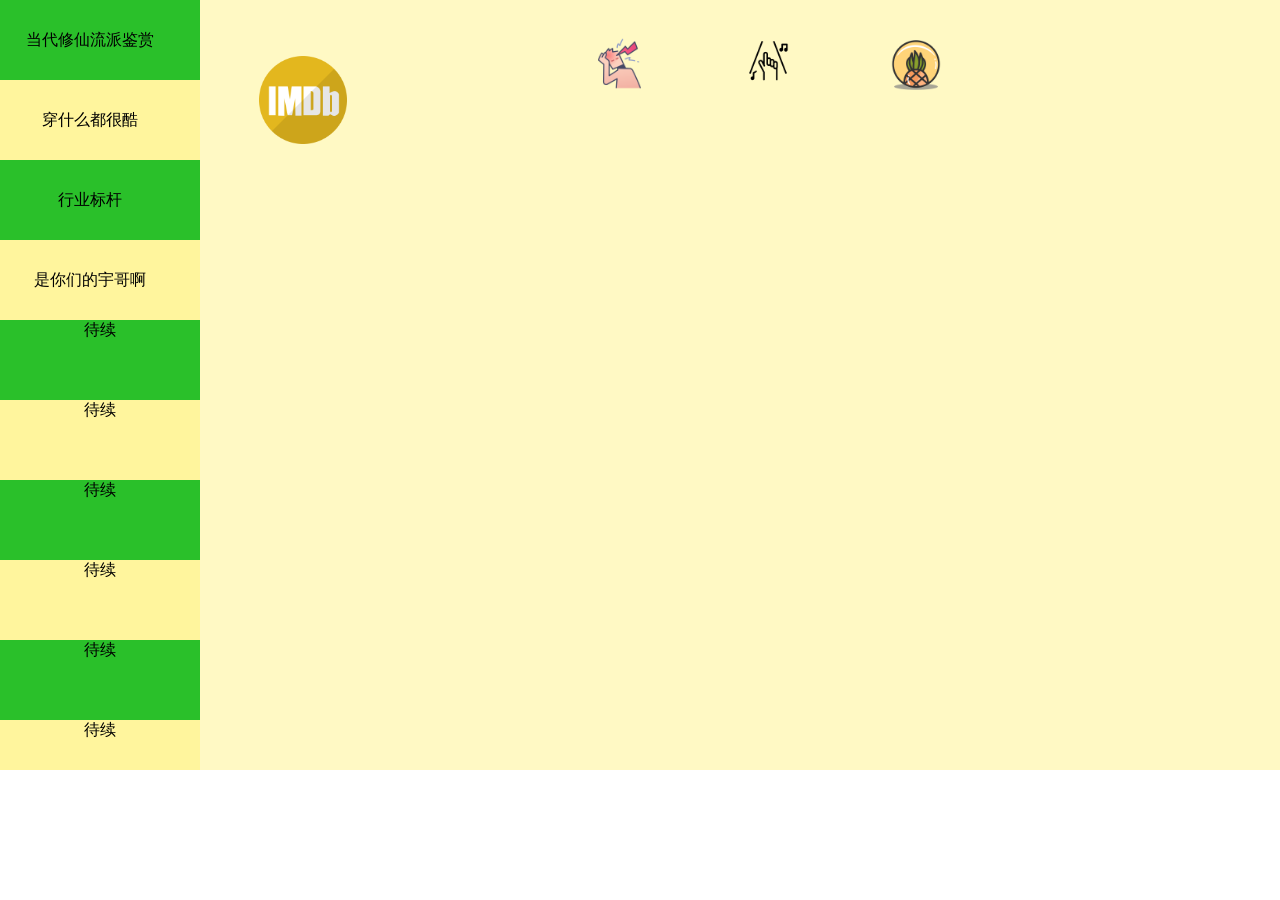
<file: vedio/穿什么都很酷/穿什么都很酷.html>
<!DOCTYPE html>
<html>

<head>
  <meta charset="utf-8">
  <title>vedio</title>
  <meta name="generator" content="Google Web Designer 14.0.4.1108">
  <meta name="template" content="Expandable 3.0.0">
  <meta name="viewport" content="width=device-width, initial-scale=1.0">
  <link href="gwdpage_style.css" rel="stylesheet" data-version="13" data-exports-type="gwd-page">
  <link href="gwdpagedeck_style.css" rel="stylesheet" data-version="14" data-exports-type="gwd-pagedeck">
  <link href="gwdimage_style.css" rel="stylesheet" data-version="16" data-exports-type="gwd-image">
  <link href="gwdiframe_style.css" rel="stylesheet" data-version="8" data-exports-type="gwd-iframe">
  <style type="text/css" id="gwd-lightbox-style">
    .gwd-lightbox {
      overflow: hidden;
    }
  </style>
  <style type="text/css" id="gwd-text-style">
    p {
      margin: 0px;
    }
    h1 {
      margin: 0px;
    }
    h2 {
      margin: 0px;
    }
    h3 {
      margin: 0px;
    }
  </style>
  <style type="text/css">
    html, body {
      width: 100%;
      height: 100%;
      margin: 0px;
    }
    .gwd-page-container {
      position: relative;
      width: 100%;
      height: 100%;
    }
    .gwd-page-content {
      background-color: transparent;
      transform: perspective(1400px) matrix3d(1, 0, 0, 0, 0, 1, 0, 0, 0, 0, 1, 0, 0, 0, 0, 1);
      transform-style: preserve-3d;
      position: absolute;
    }
    .gwd-page-wrapper {
      background-color: rgb(255, 255, 255);
      position: absolute;
      transform: translateZ(0px);
    }
    .page1-content {
      width: 550px;
      height: 400px;
    }
    .gwd-page-cn6p {
      background-image: none;
      background-color: rgb(255, 224, 178);
      width: 100%;
      height: 100%;
    }
    .gwd-image-16p6 {
      position: absolute;
      width: 49.54px;
      height: 49.54px;
      left: 0px;
      top: 0px;
    }
    .gwd-image-1ykb {
      position: absolute;
      width: 49.54px;
      height: 49.54px;
      left: 0px;
      top: 0px;
    }
    .gwd-image-14s4 {
      position: absolute;
      width: 53.35px;
      height: 53.35px;
      left: 0px;
      top: 0px;
    }
    .gwd-div-1j0w {
      width: 100%;
      height: 100%;
    }
    .gwd-div-1p2d {
      position: absolute;
      width: 53.35px;
      height: 53.35px;
      left: 713px;
      top: 123px;
    }
    .gwd-div-1vva {
      position: absolute;
      width: 49.525px;
      height: 49.525px;
      left: 935px;
      top: 123px;
    }
    .gwd-div-uqmo {
      position: absolute;
      width: 49.525px;
      height: 49.525px;
      left: 1153px;
      top: 127px;
    }
    .gwd-div-2oar {
      position: absolute;
      display: block;
      text-decoration: none;
      color: white;
      line-height: 50px;
      text-align: center;
      width: 271px;
      background-image: none;
      background-color: rgb(255, 204, 128);
      border-radius: 0px;
      height: 480px;
      left: 94px;
      top: 344px;
    }
    .gwd-p-iz7a {
      position: absolute;
      left: 110px;
      top: 352px;
      width: 271px;
      height: 80px;
    }
    .gwd-p-sybn {
      left: 110px;
      top: 432px;
    }
    .gwd-p-5of2 {
      left: 94px;
      top: 504px;
    }
    .gwd-p-rlc1 {
      top: 592px;
    }
    .gwd-p-1ney {
      top: 672px;
    }
    .gwd-p-zdnr {
      left: 95px;
      top: 744px;
    }
    .gwd-p-wgvb {
      text-align: center;
      width: 272px;
      transform-origin: 50% 50% 0px;
      background-image: none;
      background-color: rgb(255, 204, 128);
      left: 94px;
      top: 344px;
    }
    .gwd-span-dpya {
      font-size: 24px;
      color: rgb(33, 33, 33);
    }
    .gwd-p-1yvf {
      left: 94px;
      top: 424px;
    }
    .gwd-p-i7v7 {
      left: 94px;
      top: 584px;
    }
    .gwd-p-1evt {
      left: 94px;
      top: 664px;
    }
    .gwd-p-p91w {
      left: 94px;
      top: 664px;
    }
    .gwd-image-rejs {
      position: absolute;
      left: 504px;
      top: 728px;
      transform-style: preserve-3d;
      width: 68px;
      height: 68px;
      transform: translate3d(-308px, 120px, 0px) rotateZ(90deg);
    }
    .gwd-image-gob0 {
      width: 52.25px;
      left: 480.28px;
      height: 52.25px;
      transform: translate3d(-291px, -476px, 0px) rotateZ(-91deg);
    }
    .gwd-div-5ess {
      width: 43.4px;
      height: 45.89px;
      left: 830px;
      top: 85px;
    }
    .gwd-div-1km3 {
      width: 43.4px;
      height: 45.89px;
      left: 1021px;
      top: 89px;
    }
    .gwd-div-wsya {
      width: 46.76px;
      height: 49.43px;
      left: 635px;
      top: 85px;
    }
    .gwd-div-1twm {
      height: 770px;
      width: 1462px;
    }
    .gwd-page-1v3h {
      height: 770px;
      width: 1462px;
    }
    .gwd-div-bmbk {
      width: 1700px;
      height: 1024px;
    }
    .gwd-page-1dbr {
      width: 1700px;
      height: 1024px;
    }
    .gwd-div-9586 {
      width: 208.23px;
      height: 368.82px;
      left: 110px;
      top: 333px;
    }
    .gwd-p-y62l {
      width: 208.23px;
      height: 61.47px;
      left: 110px;
      top: 517px;
    }
    .gwd-p-hyww {
      width: 208.23px;
      height: 61.47px;
      left: 110px;
      top: 578px;
    }
    .gwd-p-1mfv {
      width: 208.23px;
      height: 61.47px;
      left: 110px;
      top: 578px;
    }
    .gwd-p-a72o {
      width: 208.23px;
      height: 61.47px;
      left: 111px;
      top: 640px;
    }
    .gwd-p-1dg3 {
      width: 208.23px;
      height: 61.47px;
      left: 110px;
      top: 455px;
    }
    .gwd-p-f047 {
      width: 208.23px;
      height: 61.47px;
      left: 110px;
      top: 394px;
    }
    .gwd-p-x3vx {
      width: 209px;
      height: 61.47px;
      left: 110px;
      top: 333px;
    }
    .gwd-image-1sxm {
      width: 52.25px;
      left: 480.38px;
      height: 52.25px;
      top: 586.81px;
      transform: translate3d(-292px, 133px, 0px) rotateZ(90deg);
    }
    .gwd-div-cq6i {
      width: 33.49px;
      height: 37.17px;
      left: 743px;
      top: 37px;
    }
    .gwd-div-1am2 {
      width: 33.49px;
      height: 37.17px;
      left: 891px;
      top: 40px;
    }
    .gwd-div-1hju {
      width: 36.07px;
      height: 40.04px;
      left: 593px;
      top: 37px;
    }
  </style>
  <style id="sidebar">
    .leftNav {
      position: fixed;
      height: 100%;
      width: 200px;
      background: none rgb(255, 245, 157);
      left: 0px;
      overflow-y: auto;
    }
    a:link {
      width: 180px;
      height: 80px;
      display: flex;
      justify-content: center;
      align-items: center;
      color: black;
      text-decoration: none;
    }
    a:visited {
      width: 180px;
      height: 80px;
      display: flex;
      justify-content: center;
      align-items: center;
      color: black;
      text-decoration: none;
    }
    .gwd-div-1twm {
      width: 1520px;
    }
    .gwd-page-1v3h {
      width: 1520px;
    }
    .gwd-page-cn6p {
      background-image: none;
      background-color: rgb(255, 249, 196);
    }
    .gwd-image-150c {
      position: absolute;
      width: 88px;
      height: 88px;
      left: 259px;
      top: 56px;
    }
    .gwd-iframe-1p3l {
      position: absolute;
      border: none;
      left: 411px;
      top: 151px;
      width: 879px;
      height: 500px;
    }
  </style>
  <script data-source="googbase_min.js" data-version="4" data-exports-type="googbase" src="googbase_min.js"></script>
  <script data-source="gwd_webcomponents_v1_min.js" data-version="2" data-exports-type="gwd_webcomponents_v1" src="gwd_webcomponents_v1_min.js"></script>
  <script data-source="gwdpage_min.js" data-version="13" data-exports-type="gwd-page" src="gwdpage_min.js"></script>
  <script data-source="gwdpagedeck_min.js" data-version="14" data-exports-type="gwd-pagedeck" src="gwdpagedeck_min.js"></script>
  <script data-source="gwdimage_min.js" data-version="16" data-exports-type="gwd-image" src="gwdimage_min.js"></script>
  <script data-source="gwdiframe_min.js" data-version="8" data-exports-type="gwd-iframe" src="gwdiframe_min.js"></script>
</head>

<body class="document-body">
  <gwd-pagedeck class="gwd-page-container" id="pagedeck" data-gwd-offset-top="0px" data-gwd-offset-left="0px">
    <gwd-page id="page1" class="gwd-page-wrapper page1-content gwd-lightbox gwd-page-cn6p gwd-page-1v3h" data-gwd-width="1520px" data-gwd-height="770px">
      <div class="gwd-page-content page1-content gwd-div-1j0w gwd-div-1twm">
        <div class="leftNav" id="sidebar">
          <p style="height: 80px; background: rgb(42, 192, 42); text-align: center; margin: 0px;"><a href="../当代修仙流派鉴赏.html">当代修仙流派鉴赏</a></p>
          <p style="height: 80px; text-align: center; margin: 0px;"><a href="../穿什么都很酷/穿什么都很酷.html">穿什么都很酷</a></p>
          <p style="height: 80px; background: rgb(42, 192, 42); text-align: center; margin: 0px;"><a href="../行业标杆/行业标杆.html">行业标杆</a></p>
          <p style="height: 80px; text-align: center; margin: 0px;"><a href="../是你们的宇哥啊/是你们的宇哥啊.html">是你们的宇哥啊</a></p>
          <p style="height: 80px; background: rgb(42, 192, 42); text-align: center; margin: 0px;">待续</p>
          <p style="height: 80px; text-align: center; margin: 0px;">待续</p>
          <p style="height: 80px; background: rgb(42, 192, 42); text-align: center; margin: 0px;">待续</p>
          <p style="height: 80px; text-align: center; margin: 0px;">待续</p>
          <p style="height: 80px; background: rgb(42, 192, 42); text-align: center; margin: 0px;">待续</p>
          <p style="height: 80px; text-align: center; margin: 0px;">待续</p>
        </div>
        <div class="gwd-div-1vva gwd-div-cq6i">
          <a href="../../music/木杰克.html">
            <gwd-image id="7149745_dancing_dancer_party_lifestyle_happiness_icon" source="assets/7149745_dancing_dancer_party_lifestyle_happiness_icon.png" scaling="stretch" class="gwd-image-16p6"></gwd-image>
          </a>
        </div>
        <div class="gwd-div-uqmo gwd-div-1am2">
          <a href="../../vedio/当代修仙流派鉴赏.html">
            <gwd-image id="1844707_pineapple_summer_tropical_vacation_food_icon" source="assets/1844707_pineapple_summer_tropical_vacation_food_icon.png" scaling="stretch" class="gwd-image-1ykb"></gwd-image>
          </a>
        </div>
        <div class="gwd-div-1p2d gwd-div-1hju">
          <a href="word.html">
            <gwd-image id="5859946_ache_head_headache_migraine_pain_icon" source="assets/5859946_ache_head_headache_migraine_pain_icon.png" scaling="stretch" class="gwd-image-14s4"></gwd-image>
          </a>
        </div>
        <gwd-image id="670436_television_movie_tv_media_imdb_icon" source="assets/670436_television_movie_tv_media_imdb_icon.png" scaling="stretch" class="gwd-image-150c"></gwd-image>
        <gwd-iframe id="gwd-iframe_1" source="https://player.bilibili.com/player.html?aid=382172402&amp;bvid=BV12Z4y1r7X6&amp;cid=546969003&amp;page=1&quot; scrolling=&quot;no&quot; border=&quot;0&quot; frameborder=&quot;no&quot; framespacing=&quot;0&quot; allowfullscreen=&quot;true" class="gwd-iframe-1p3l" data-gwd-name="vedio"></gwd-iframe>
      </div>
    </gwd-page>
  </gwd-pagedeck>
  <script type="text/javascript" id="gwd-init-code">
    (function() {
      document.body.style.opacity = "0";
      var pageDeck = document.getElementById('pagedeck');
      /**
       * Handles the DOMContentLoaded event. The DOMContentLoaded event is
       * fired when the document has been completely loaded and parsed.
       */

      function handleDomContentLoaded(event) {}

      /**
       * Handles the WebComponentsReady event. This event is fired when all
       * custom elements have been registered and upgraded.
       */
      function handleWebComponentsReady(event) {
        document.body.style.opacity = "";
        setTimeout(function() {
          pageDeck.goToPage(pageDeck.getDefaultPage().id);
        }, 0);
      }

      window.addEventListener('DOMContentLoaded',
        handleDomContentLoaded, false);
      window.addEventListener('WebComponentsReady',
        handleWebComponentsReady, false);
    })();
  </script>
</body>

</html>
</file>
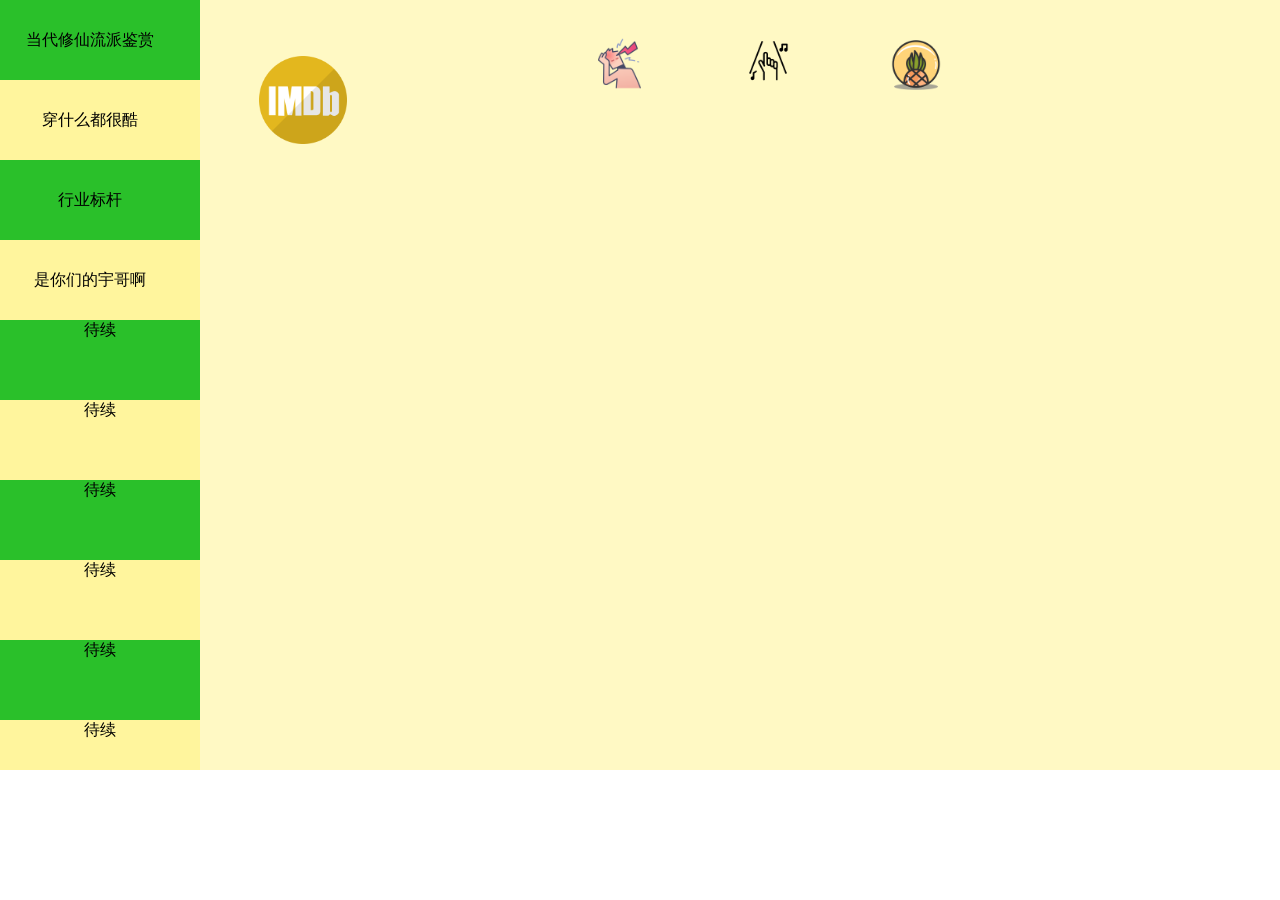
<file: vedio/行业标杆/行业标杆.html>
<!DOCTYPE html>
<html>

<head>
  <meta charset="utf-8">
  <title>vedio</title>
  <meta name="generator" content="Google Web Designer 14.0.4.1108">
  <meta name="template" content="Expandable 3.0.0">
  <meta name="viewport" content="width=device-width, initial-scale=1.0">
  <link href="gwdpage_style.css" rel="stylesheet" data-version="13" data-exports-type="gwd-page">
  <link href="gwdpagedeck_style.css" rel="stylesheet" data-version="14" data-exports-type="gwd-pagedeck">
  <link href="gwdimage_style.css" rel="stylesheet" data-version="16" data-exports-type="gwd-image">
  <link href="gwdiframe_style.css" rel="stylesheet" data-version="8" data-exports-type="gwd-iframe">
  <style type="text/css" id="gwd-lightbox-style">
    .gwd-lightbox {
      overflow: hidden;
    }
  </style>
  <style type="text/css" id="gwd-text-style">
    p {
      margin: 0px;
    }
    h1 {
      margin: 0px;
    }
    h2 {
      margin: 0px;
    }
    h3 {
      margin: 0px;
    }
  </style>
  <style type="text/css">
    html, body {
      width: 100%;
      height: 100%;
      margin: 0px;
    }
    .gwd-page-container {
      position: relative;
      width: 100%;
      height: 100%;
    }
    .gwd-page-content {
      background-color: transparent;
      transform: perspective(1400px) matrix3d(1, 0, 0, 0, 0, 1, 0, 0, 0, 0, 1, 0, 0, 0, 0, 1);
      transform-style: preserve-3d;
      position: absolute;
    }
    .gwd-page-wrapper {
      background-color: rgb(255, 255, 255);
      position: absolute;
      transform: translateZ(0px);
    }
    .page1-content {
      width: 550px;
      height: 400px;
    }
    .gwd-page-cn6p {
      background-image: none;
      background-color: rgb(255, 224, 178);
      width: 100%;
      height: 100%;
    }
    .gwd-image-16p6 {
      position: absolute;
      width: 49.54px;
      height: 49.54px;
      left: 0px;
      top: 0px;
    }
    .gwd-image-1ykb {
      position: absolute;
      width: 49.54px;
      height: 49.54px;
      left: 0px;
      top: 0px;
    }
    .gwd-image-14s4 {
      position: absolute;
      width: 53.35px;
      height: 53.35px;
      left: 0px;
      top: 0px;
    }
    .gwd-div-1j0w {
      width: 100%;
      height: 100%;
    }
    .gwd-div-1p2d {
      position: absolute;
      width: 53.35px;
      height: 53.35px;
      left: 713px;
      top: 123px;
    }
    .gwd-div-1vva {
      position: absolute;
      width: 49.525px;
      height: 49.525px;
      left: 935px;
      top: 123px;
    }
    .gwd-div-uqmo {
      position: absolute;
      width: 49.525px;
      height: 49.525px;
      left: 1153px;
      top: 127px;
    }
    .gwd-div-2oar {
      position: absolute;
      display: block;
      text-decoration: none;
      color: white;
      line-height: 50px;
      text-align: center;
      width: 271px;
      background-image: none;
      background-color: rgb(255, 204, 128);
      border-radius: 0px;
      height: 480px;
      left: 94px;
      top: 344px;
    }
    .gwd-p-iz7a {
      position: absolute;
      left: 110px;
      top: 352px;
      width: 271px;
      height: 80px;
    }
    .gwd-p-sybn {
      left: 110px;
      top: 432px;
    }
    .gwd-p-5of2 {
      left: 94px;
      top: 504px;
    }
    .gwd-p-rlc1 {
      top: 592px;
    }
    .gwd-p-1ney {
      top: 672px;
    }
    .gwd-p-zdnr {
      left: 95px;
      top: 744px;
    }
    .gwd-p-wgvb {
      text-align: center;
      width: 272px;
      transform-origin: 50% 50% 0px;
      background-image: none;
      background-color: rgb(255, 204, 128);
      left: 94px;
      top: 344px;
    }
    .gwd-span-dpya {
      font-size: 24px;
      color: rgb(33, 33, 33);
    }
    .gwd-p-1yvf {
      left: 94px;
      top: 424px;
    }
    .gwd-p-i7v7 {
      left: 94px;
      top: 584px;
    }
    .gwd-p-1evt {
      left: 94px;
      top: 664px;
    }
    .gwd-p-p91w {
      left: 94px;
      top: 664px;
    }
    .gwd-image-rejs {
      position: absolute;
      left: 504px;
      top: 728px;
      transform-style: preserve-3d;
      width: 68px;
      height: 68px;
      transform: translate3d(-308px, 120px, 0px) rotateZ(90deg);
    }
    .gwd-image-gob0 {
      width: 52.25px;
      left: 480.28px;
      height: 52.25px;
      transform: translate3d(-291px, -476px, 0px) rotateZ(-91deg);
    }
    .gwd-div-5ess {
      width: 43.4px;
      height: 45.89px;
      left: 830px;
      top: 85px;
    }
    .gwd-div-1km3 {
      width: 43.4px;
      height: 45.89px;
      left: 1021px;
      top: 89px;
    }
    .gwd-div-wsya {
      width: 46.76px;
      height: 49.43px;
      left: 635px;
      top: 85px;
    }
    .gwd-div-1twm {
      height: 770px;
      width: 1462px;
    }
    .gwd-page-1v3h {
      height: 770px;
      width: 1462px;
    }
    .gwd-div-bmbk {
      width: 1700px;
      height: 1024px;
    }
    .gwd-page-1dbr {
      width: 1700px;
      height: 1024px;
    }
    .gwd-div-9586 {
      width: 208.23px;
      height: 368.82px;
      left: 110px;
      top: 333px;
    }
    .gwd-p-y62l {
      width: 208.23px;
      height: 61.47px;
      left: 110px;
      top: 517px;
    }
    .gwd-p-hyww {
      width: 208.23px;
      height: 61.47px;
      left: 110px;
      top: 578px;
    }
    .gwd-p-1mfv {
      width: 208.23px;
      height: 61.47px;
      left: 110px;
      top: 578px;
    }
    .gwd-p-a72o {
      width: 208.23px;
      height: 61.47px;
      left: 111px;
      top: 640px;
    }
    .gwd-p-1dg3 {
      width: 208.23px;
      height: 61.47px;
      left: 110px;
      top: 455px;
    }
    .gwd-p-f047 {
      width: 208.23px;
      height: 61.47px;
      left: 110px;
      top: 394px;
    }
    .gwd-p-x3vx {
      width: 209px;
      height: 61.47px;
      left: 110px;
      top: 333px;
    }
    .gwd-image-1sxm {
      width: 52.25px;
      left: 480.38px;
      height: 52.25px;
      top: 586.81px;
      transform: translate3d(-292px, 133px, 0px) rotateZ(90deg);
    }
    .gwd-div-cq6i {
      width: 33.49px;
      height: 37.17px;
      left: 743px;
      top: 37px;
    }
    .gwd-div-1am2 {
      width: 33.49px;
      height: 37.17px;
      left: 891px;
      top: 40px;
    }
    .gwd-div-1hju {
      width: 36.07px;
      height: 40.04px;
      left: 593px;
      top: 37px;
    }
  </style>
  <style id="sidebar">
    .leftNav {
      position: fixed;
      height: 100%;
      width: 200px;
      background: none rgb(255, 245, 157);
      left: 0px;
      overflow-y: auto;
    }
    a:link {
      width: 180px;
      height: 80px;
      display: flex;
      justify-content: center;
      align-items: center;
      color: black;
      text-decoration: none;
    }
    a:visited {
      width: 180px;
      height: 80px;
      display: flex;
      justify-content: center;
      align-items: center;
      color: black;
      text-decoration: none;
    }
    .gwd-div-1twm {
      width: 1520px;
    }
    .gwd-page-1v3h {
      width: 1520px;
    }
    .gwd-page-cn6p {
      background-image: none;
      background-color: rgb(255, 249, 196);
    }
    .gwd-image-150c {
      position: absolute;
      width: 88px;
      height: 88px;
      left: 259px;
      top: 56px;
    }
    .gwd-iframe-joje {
      position: absolute;
      border: none;
      left: 411px;
      top: 151px;
      width: 879px;
      height: 500px;
    }
  </style>
  <script data-source="googbase_min.js" data-version="4" data-exports-type="googbase" src="googbase_min.js"></script>
  <script data-source="gwd_webcomponents_v1_min.js" data-version="2" data-exports-type="gwd_webcomponents_v1" src="gwd_webcomponents_v1_min.js"></script>
  <script data-source="gwdpage_min.js" data-version="13" data-exports-type="gwd-page" src="gwdpage_min.js"></script>
  <script data-source="gwdpagedeck_min.js" data-version="14" data-exports-type="gwd-pagedeck" src="gwdpagedeck_min.js"></script>
  <script data-source="gwdimage_min.js" data-version="16" data-exports-type="gwd-image" src="gwdimage_min.js"></script>
  <script data-source="gwdiframe_min.js" data-version="8" data-exports-type="gwd-iframe" src="gwdiframe_min.js"></script>
</head>

<body class="document-body">
  <gwd-pagedeck class="gwd-page-container" id="pagedeck" data-gwd-offset-top="0px" data-gwd-offset-left="0px">
    <gwd-page id="page1" class="gwd-page-wrapper page1-content gwd-lightbox gwd-page-cn6p gwd-page-1v3h" data-gwd-width="1520px" data-gwd-height="770px">
      <div class="gwd-page-content page1-content gwd-div-1j0w gwd-div-1twm">
        <div class="leftNav" id="sidebar">
          <p style="height: 80px; background: rgb(42, 192, 42); text-align: center; margin: 0px;"><a href="../当代修仙流派鉴赏.html">当代修仙流派鉴赏</a></p>
          <p style="height: 80px; text-align: center; margin: 0px;"><a href="../穿什么都很酷/穿什么都很酷.html">穿什么都很酷</a></p>
          <p style="height: 80px; background: rgb(42, 192, 42); text-align: center; margin: 0px;"><a href="../行业标杆/行业标杆.html">行业标杆</a></p>
          <p style="height: 80px; text-align: center; margin: 0px;"><a href="../是你们的宇哥啊/是你们的宇哥啊.html">是你们的宇哥啊</a></p>
          <p style="height: 80px; background: rgb(42, 192, 42); text-align: center; margin: 0px;">待续</p>
          <p style="height: 80px; text-align: center; margin: 0px;">待续</p>
          <p style="height: 80px; background: rgb(42, 192, 42); text-align: center; margin: 0px;">待续</p>
          <p style="height: 80px; text-align: center; margin: 0px;">待续</p>
          <p style="height: 80px; background: rgb(42, 192, 42); text-align: center; margin: 0px;">待续</p>
          <p style="height: 80px; text-align: center; margin: 0px;">待续</p>
        </div>
        <div class="gwd-div-1vva gwd-div-cq6i">
          <a href="../music/木杰克.html">
            <gwd-image id="7149745_dancing_dancer_party_lifestyle_happiness_icon" source="assets/7149745_dancing_dancer_party_lifestyle_happiness_icon.png" scaling="stretch" class="gwd-image-16p6"></gwd-image>
          </a>
        </div>
        <div class="gwd-div-uqmo gwd-div-1am2">
          <a href="../vedio/韦迪哦.html">
            <gwd-image id="1844707_pineapple_summer_tropical_vacation_food_icon" source="assets/1844707_pineapple_summer_tropical_vacation_food_icon.png" scaling="stretch" class="gwd-image-1ykb"></gwd-image>
          </a>
        </div>
        <div class="gwd-div-1p2d gwd-div-1hju">
          <a href="word.html">
            <gwd-image id="5859946_ache_head_headache_migraine_pain_icon" source="assets/5859946_ache_head_headache_migraine_pain_icon.png" scaling="stretch" class="gwd-image-14s4"></gwd-image>
          </a>
        </div>
        <gwd-image id="670436_television_movie_tv_media_imdb_icon" source="assets/670436_television_movie_tv_media_imdb_icon.png" scaling="stretch" class="gwd-image-150c"></gwd-image>
        <gwd-iframe id="gwd-iframe_1" source="" class="gwd-iframe-joje"></gwd-iframe>
      </div>
    </gwd-page>
  </gwd-pagedeck>
  <script type="text/javascript" id="gwd-init-code">
    (function() {
      document.body.style.opacity = "0";
      var pageDeck = document.getElementById('pagedeck');
      /**
       * Handles the DOMContentLoaded event. The DOMContentLoaded event is
       * fired when the document has been completely loaded and parsed.
       */

      function handleDomContentLoaded(event) {}

      /**
       * Handles the WebComponentsReady event. This event is fired when all
       * custom elements have been registered and upgraded.
       */
      function handleWebComponentsReady(event) {
        document.body.style.opacity = "";
        setTimeout(function() {
          pageDeck.goToPage(pageDeck.getDefaultPage().id);
        }, 0);
      }

      window.addEventListener('DOMContentLoaded',
        handleDomContentLoaded, false);
      window.addEventListener('WebComponentsReady',
        handleWebComponentsReady, false);
    })();
  </script>
</body>

</html>
</file>
<file: door/gwdpage_style.css>
gwd-page{display:block}.gwd-inactive{visibility:hidden}
</file>
<file: door/gwdpagedeck_style.css>
.gwd-pagedeck{position:relative;display:block}.gwd-pagedeck>.gwd-page.transparent{opacity:0}.gwd-pagedeck>.gwd-page{position:absolute;top:0;left:0;-webkit-transition-property:-webkit-transform,opacity;-moz-transition-property:transform,opacity;transition-property:transform,opacity}.gwd-pagedeck>.gwd-page.linear{transition-timing-function:linear}.gwd-pagedeck>.gwd-page.ease-in{transition-timing-function:ease-in}.gwd-pagedeck>.gwd-page.ease-out{transition-timing-function:ease-out}.gwd-pagedeck>.gwd-page.ease{transition-timing-function:ease}.gwd-pagedeck>.gwd-page.ease-in-out{transition-timing-function:ease-in-out}.linear *,.ease-in *,.ease-out *,.ease *,.ease-in-out *{-webkit-transform:translateZ(0);transform:translateZ(0)}
</file>
<file: door/gwdimage_style.css>
gwd-image.scaled-proportionally>div.intermediate-element>img{background-repeat:no-repeat;background-position:center}gwd-image{display:inline-block}gwd-image>div.intermediate-element{width:100%;height:100%}gwd-image>div.intermediate-element>img{display:block;width:100%;height:100%}
</file>
<file: vedio/gwdpage_style.css>
gwd-page{display:block}.gwd-inactive{visibility:hidden}
</file>
<file: vedio/gwdpagedeck_style.css>
.gwd-pagedeck{position:relative;display:block}.gwd-pagedeck>.gwd-page.transparent{opacity:0}.gwd-pagedeck>.gwd-page{position:absolute;top:0;left:0;-webkit-transition-property:-webkit-transform,opacity;-moz-transition-property:transform,opacity;transition-property:transform,opacity}.gwd-pagedeck>.gwd-page.linear{transition-timing-function:linear}.gwd-pagedeck>.gwd-page.ease-in{transition-timing-function:ease-in}.gwd-pagedeck>.gwd-page.ease-out{transition-timing-function:ease-out}.gwd-pagedeck>.gwd-page.ease{transition-timing-function:ease}.gwd-pagedeck>.gwd-page.ease-in-out{transition-timing-function:ease-in-out}.linear *,.ease-in *,.ease-out *,.ease *,.ease-in-out *{-webkit-transform:translateZ(0);transform:translateZ(0)}
</file>
<file: vedio/gwdimage_style.css>
gwd-image.scaled-proportionally>div.intermediate-element>img{background-repeat:no-repeat;background-position:center}gwd-image{display:inline-block}gwd-image>div.intermediate-element{width:100%;height:100%}gwd-image>div.intermediate-element>img{display:block;width:100%;height:100%}
</file>
<file: vedio/gwdiframe_style.css>
gwd-iframe{display:inline-block}gwd-iframe>div.intermediate-element{width:100%;height:100%}gwd-iframe>div.intermediate-element>iframe{display:block;width:100%;height:100%}
</file>
<file: word/gwdpage_style.css>
gwd-page{display:block}.gwd-inactive{visibility:hidden}
</file>
<file: word/gwdpagedeck_style.css>
.gwd-pagedeck{position:relative;display:block}.gwd-pagedeck>.gwd-page.transparent{opacity:0}.gwd-pagedeck>.gwd-page{position:absolute;top:0;left:0;-webkit-transition-property:-webkit-transform,opacity;-moz-transition-property:transform,opacity;transition-property:transform,opacity}.gwd-pagedeck>.gwd-page.linear{transition-timing-function:linear}.gwd-pagedeck>.gwd-page.ease-in{transition-timing-function:ease-in}.gwd-pagedeck>.gwd-page.ease-out{transition-timing-function:ease-out}.gwd-pagedeck>.gwd-page.ease{transition-timing-function:ease}.gwd-pagedeck>.gwd-page.ease-in-out{transition-timing-function:ease-in-out}.linear *,.ease-in *,.ease-out *,.ease *,.ease-in-out *{-webkit-transform:translateZ(0);transform:translateZ(0)}
</file>
<file: word/gwdimage_style.css>
gwd-image.scaled-proportionally>div.intermediate-element>img{background-repeat:no-repeat;background-position:center}gwd-image{display:inline-block}gwd-image>div.intermediate-element{width:100%;height:100%}gwd-image>div.intermediate-element>img{display:block;width:100%;height:100%}
</file>
<file: vedio/是你们的宇哥啊/gwdpage_style.css>
gwd-page{display:block}.gwd-inactive{visibility:hidden}
</file>
<file: vedio/是你们的宇哥啊/gwdpagedeck_style.css>
.gwd-pagedeck{position:relative;display:block}.gwd-pagedeck>.gwd-page.transparent{opacity:0}.gwd-pagedeck>.gwd-page{position:absolute;top:0;left:0;-webkit-transition-property:-webkit-transform,opacity;-moz-transition-property:transform,opacity;transition-property:transform,opacity}.gwd-pagedeck>.gwd-page.linear{transition-timing-function:linear}.gwd-pagedeck>.gwd-page.ease-in{transition-timing-function:ease-in}.gwd-pagedeck>.gwd-page.ease-out{transition-timing-function:ease-out}.gwd-pagedeck>.gwd-page.ease{transition-timing-function:ease}.gwd-pagedeck>.gwd-page.ease-in-out{transition-timing-function:ease-in-out}.linear *,.ease-in *,.ease-out *,.ease *,.ease-in-out *{-webkit-transform:translateZ(0);transform:translateZ(0)}
</file>
<file: vedio/是你们的宇哥啊/gwdimage_style.css>
gwd-image.scaled-proportionally>div.intermediate-element>img{background-repeat:no-repeat;background-position:center}gwd-image{display:inline-block}gwd-image>div.intermediate-element{width:100%;height:100%}gwd-image>div.intermediate-element>img{display:block;width:100%;height:100%}
</file>
<file: vedio/是你们的宇哥啊/gwdiframe_style.css>
gwd-iframe{display:inline-block}gwd-iframe>div.intermediate-element{width:100%;height:100%}gwd-iframe>div.intermediate-element>iframe{display:block;width:100%;height:100%}
</file>
<file: vedio/穿什么都很酷/gwdpage_style.css>
gwd-page{display:block}.gwd-inactive{visibility:hidden}
</file>
<file: vedio/穿什么都很酷/gwdpagedeck_style.css>
.gwd-pagedeck{position:relative;display:block}.gwd-pagedeck>.gwd-page.transparent{opacity:0}.gwd-pagedeck>.gwd-page{position:absolute;top:0;left:0;-webkit-transition-property:-webkit-transform,opacity;-moz-transition-property:transform,opacity;transition-property:transform,opacity}.gwd-pagedeck>.gwd-page.linear{transition-timing-function:linear}.gwd-pagedeck>.gwd-page.ease-in{transition-timing-function:ease-in}.gwd-pagedeck>.gwd-page.ease-out{transition-timing-function:ease-out}.gwd-pagedeck>.gwd-page.ease{transition-timing-function:ease}.gwd-pagedeck>.gwd-page.ease-in-out{transition-timing-function:ease-in-out}.linear *,.ease-in *,.ease-out *,.ease *,.ease-in-out *{-webkit-transform:translateZ(0);transform:translateZ(0)}
</file>
<file: vedio/穿什么都很酷/gwdimage_style.css>
gwd-image.scaled-proportionally>div.intermediate-element>img{background-repeat:no-repeat;background-position:center}gwd-image{display:inline-block}gwd-image>div.intermediate-element{width:100%;height:100%}gwd-image>div.intermediate-element>img{display:block;width:100%;height:100%}
</file>
<file: vedio/穿什么都很酷/gwdiframe_style.css>
gwd-iframe{display:inline-block}gwd-iframe>div.intermediate-element{width:100%;height:100%}gwd-iframe>div.intermediate-element>iframe{display:block;width:100%;height:100%}
</file>
<file: vedio/行业标杆/gwdpage_style.css>
gwd-page{display:block}.gwd-inactive{visibility:hidden}
</file>
<file: vedio/行业标杆/gwdpagedeck_style.css>
.gwd-pagedeck{position:relative;display:block}.gwd-pagedeck>.gwd-page.transparent{opacity:0}.gwd-pagedeck>.gwd-page{position:absolute;top:0;left:0;-webkit-transition-property:-webkit-transform,opacity;-moz-transition-property:transform,opacity;transition-property:transform,opacity}.gwd-pagedeck>.gwd-page.linear{transition-timing-function:linear}.gwd-pagedeck>.gwd-page.ease-in{transition-timing-function:ease-in}.gwd-pagedeck>.gwd-page.ease-out{transition-timing-function:ease-out}.gwd-pagedeck>.gwd-page.ease{transition-timing-function:ease}.gwd-pagedeck>.gwd-page.ease-in-out{transition-timing-function:ease-in-out}.linear *,.ease-in *,.ease-out *,.ease *,.ease-in-out *{-webkit-transform:translateZ(0);transform:translateZ(0)}
</file>
<file: vedio/行业标杆/gwdimage_style.css>
gwd-image.scaled-proportionally>div.intermediate-element>img{background-repeat:no-repeat;background-position:center}gwd-image{display:inline-block}gwd-image>div.intermediate-element{width:100%;height:100%}gwd-image>div.intermediate-element>img{display:block;width:100%;height:100%}
</file>
<file: vedio/行业标杆/gwdiframe_style.css>
gwd-iframe{display:inline-block}gwd-iframe>div.intermediate-element{width:100%;height:100%}gwd-iframe>div.intermediate-element>iframe{display:block;width:100%;height:100%}
</file>
